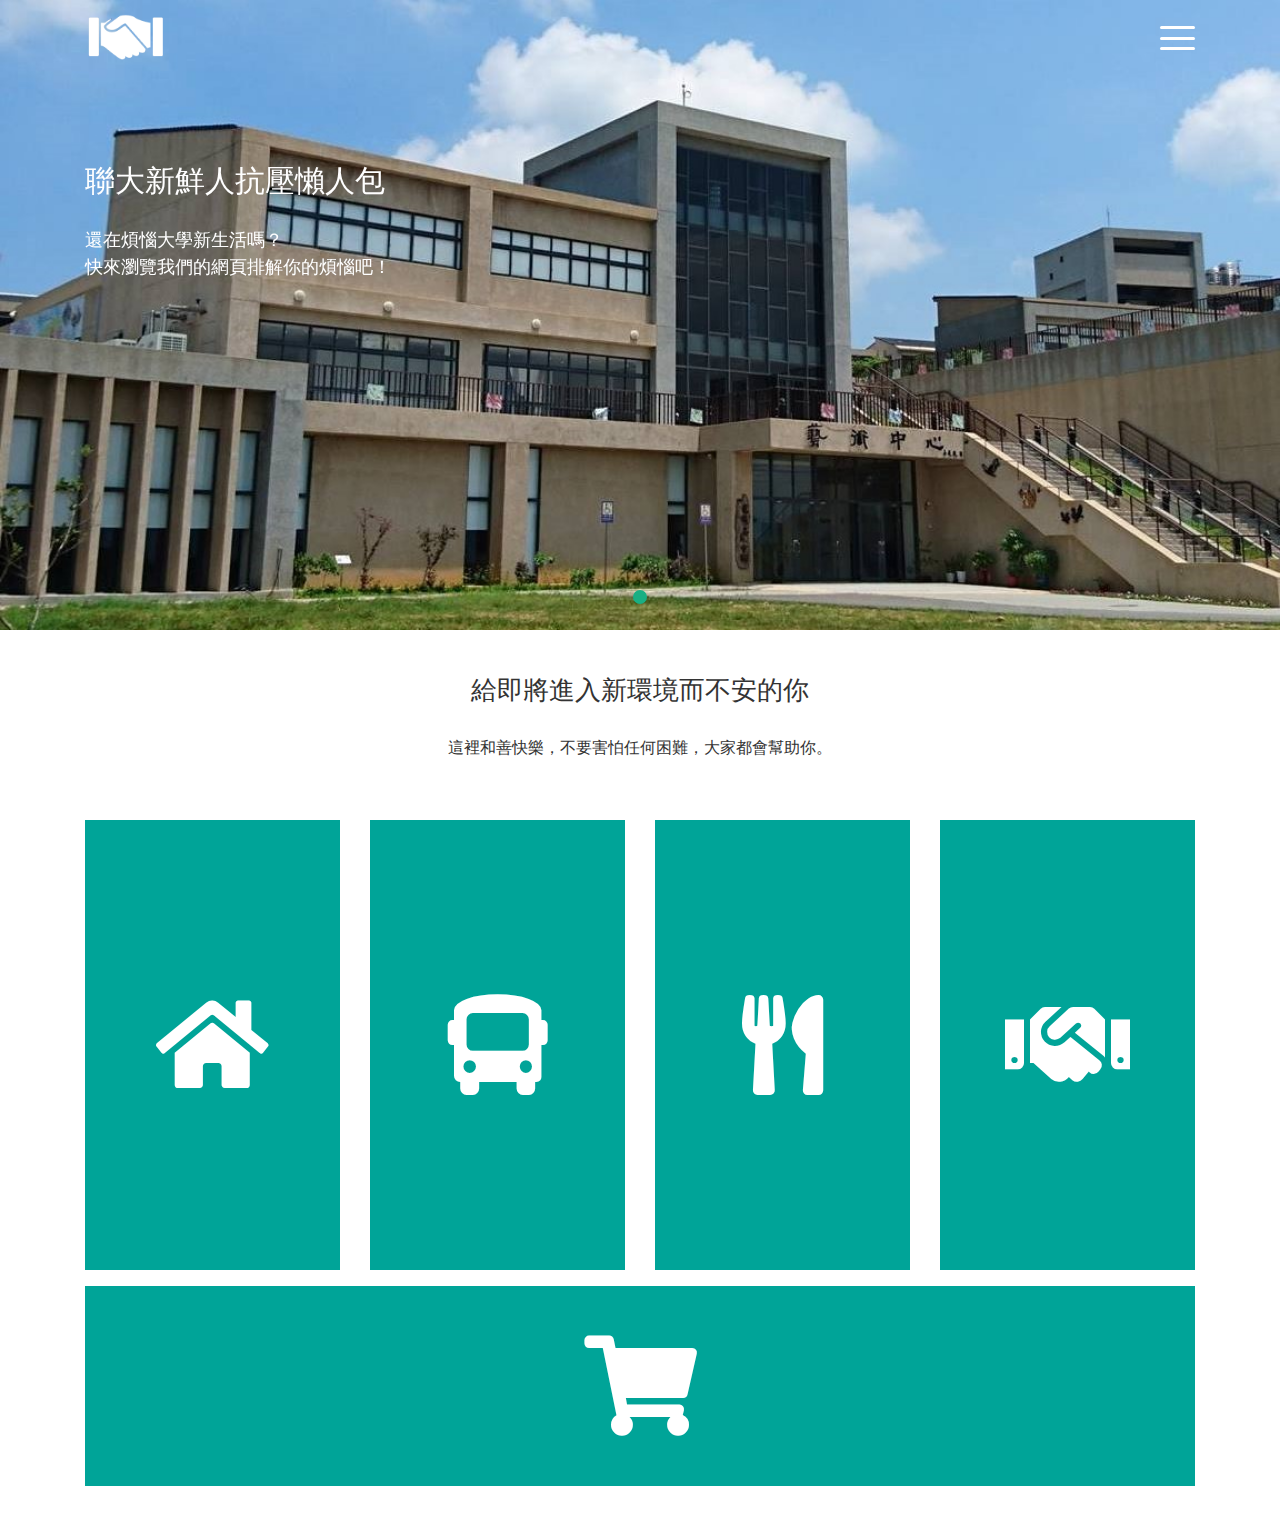
<file: index.html>
<!DOCTYPE html>
<html>

<head>
  <title>聯大新鮮人抗壓懶人包</title>
  <meta charset="utf-8">
  <meta name="viewport" content="width=device-width, initial-scale=1">
  <meta http-equiv=“X-UA-Compatible” content=“IE=edge”>
  <!-- favicons -->
  <link rel="apple-touch-icon" sizes="180x180" href="images/favicons/apple-touch-icon.png">
  <link rel="icon" type="image/png" sizes="32x32" href="images/favicons/favicon-32x32.png">
  <link rel="icon" type="image/png" sizes="16x16" href="images/favicons/favicon-16x16.png">
  <link rel="manifest" href="images/favicons/site.webmanifest">
  <link rel="mask-icon" href="images/favicons/safari-pinned-tab.svg" color="#5bbad5">
  <meta name="msapplication-TileColor" content="#da532c">
  <meta name="theme-color" content="#ffffff">
  <!-- favicons -->
  <link href="https://use.fontawesome.com/releases/v5.0.7/css/all.css" rel="stylesheet">
  <link rel="stylesheet" type="text/css" href="styles/style.css">
  <link rel="stylesheet" type="text/css" href="styles/custom-responsive-style.css">
  <link href="https://fonts.googleapis.com/css?family=Open+Sans:300,400,600,700" rel="stylesheet">
  <script type="text/javascript" src="script/jquery-3.2.1.min.js"></script>
  <script type="text/javascript" src="script/all-plugins.js"></script>
  <script type="text/javascript" src="script/plugin-active.js"></script>

</head>

<body>

  <header id="Header">
    <nav class="main-navigation">
      <div class="container">
        <div class="row">
          <div class="col">
            <div class="logo">
              <a href="#"><img src="images/logo.png" alt="Logo"></a>
            </div>
          </div>
          <div class="col text-right">
            <div class="menu-wrap">
              <div id="nav-icon1">
                <span></span>
                <span></span>
                <span></span>
              </div>
            </div>
          </div>
        </div>
      </div>
    </nav>
    <div class="mobile-menu">
      <ul>
        <li><a href="index.html" class="smooth-scroll">首頁</a></li>
        <li><a href="住.html" class="smooth-scroll">住宿/租房</a></li>
        <li><a href="交通.html" class="smooth-scroll">交通</a></li>
        <li><a href="吃.html" class="smooth-scroll">食物</a></li>
        <li><a href="錢.html" class="smooth-scroll">補助/獎學金</a></li>
        <li><a href="買.html" class="smooth-scroll"target=_blank>紓壓小物</a></li>
		<li><a href="聯絡.html" class="smooth-scroll">聯絡我們</a></li>
      </ul>
    </div>
  </header>
  <!-- Header ends here -->
  <!-- Banner starts here -->
  <section id="HeroBanner">
    <div id="BannerSlider" class="owl-carousel">
      <div class="item">
        <div class="container">
          <div class="row">
            <div class="col">
              <div class="banner-text">
                <h1>聯大新鮮人抗壓懶人包 </h1>
                <p> 還在煩惱大學新生活嗎？
                  <br /> 快來瀏覽我們的網頁排解你的煩惱吧！
              
              </div>
            </div>
          </div>
        </div>
      </div>
      
      </div>
    </div>
  </section>
  <!-- Banner ends here -->
  <!-- Features section starts here -->
  <section id="Gain">
    <div class="container">
      <div class="title text-center">
        <h3>給即將進入新環境而不安的你</h3>
        <p>這裡和善快樂，不要害怕任何困難，大家都會幫助你。</p>
      </div>
      <div class="row">
        <div class="col-xs-12 col-sm-12 col-md-6 col-lg-3 col-xl-3">
          <div class="each-icon box-1">
            <div class="icon-wrap">
              <i class="fas fa-home"></i>
            </div>
            <div class="icon-text">
              <h3>住宿/租房</h3>
              <p>對宿舍有任何疑問或是找不到房子租的人，這裡有你需要的</p>
              <div class="cta">
                <a title="Read More" href="住.html"><i class="fa fa-arrow-right" aria-hidden="true"></i></a>
              </div>
            </div>
          </div>
        </div>
        <div class="col-xs-12 col-sm-12 col-md-6 col-lg-3 col-xl-3">
          <div class="each-icon box-2">
            <div class="icon-wrap">
              <i class="fas fa-bus"></i>
            </div>
            <div class="icon-text">
              <h3>交通</h3>
              <p>還不知道要怎麼往返兩大校區嗎？快點進來看看</p>
              <div class="cta">
                <a title="Read More" href="交通.html"><i class="fa fa-arrow-right" aria-hidden="true"></i></a>
              </div>
            </div>
          </div>
        </div>
        <div class="col-xs-12 col-sm-12 col-md-6 col-lg-3 col-xl-3">
          <div class="each-icon box-3">
            <div class="icon-wrap">
              <i class="fas fa-utensils"></i>
            </div>
            <div class="icon-text">
              <h3>食物</h3>
              <p>不知道學餐有什麼？不知道附近有什麼好吃？讓我們來告訴你</p>
              <div class="cta">
                <a title="Read More" href="吃.html"><i class="fa fa-arrow-right" aria-hidden="true"></i></a>
              </div>
            </div>
          </div>
        </div>
        <div class="col-xs-12 col-sm-12 col-md-6 col-lg-3 col-xl-3">
          <div class="each-icon box-4">
            <div class="icon-wrap">
             <i class="fas fa-handshake"></i>
            </div>
            <div class="icon-text">
              <h3>補助/獎學金</h3>
              <p>還不知道有什麼補助和獎學金可以申請嗎？這裡有你需要的資訊</p>
              <div class="cta">
                <a title="Read More" href="錢.html"><i class="fa fa-arrow-right" aria-hidden="true"></i></a>
              </div>
            </div>
          </div>
        </div>
		 <P> <div class="col-xs-12 col-sm-12 col-md-6 col-lg-3 col-xl-3"></P>
		       <div class="each-icon1  box-5">
		       <div class="icon-wrap">
               <i class="fas fa-shopping-cart"></i>
            </div>
            <div class="icon-text">
              <h3>紓壓小物</h3>
              <p>壓力太大了嗎？不如試試購買一點紓壓小物！！</p>
              <div class="cta">
                <a title="Read More" href="買.html"target=_blank><i class="fa fa-arrow-right" aria-hidden="true"></i></a>
              </div>
            </div>
          </div>
        </div>
      </div>
	  
    </div>
  </section>
  </body>
  </html>
</file>
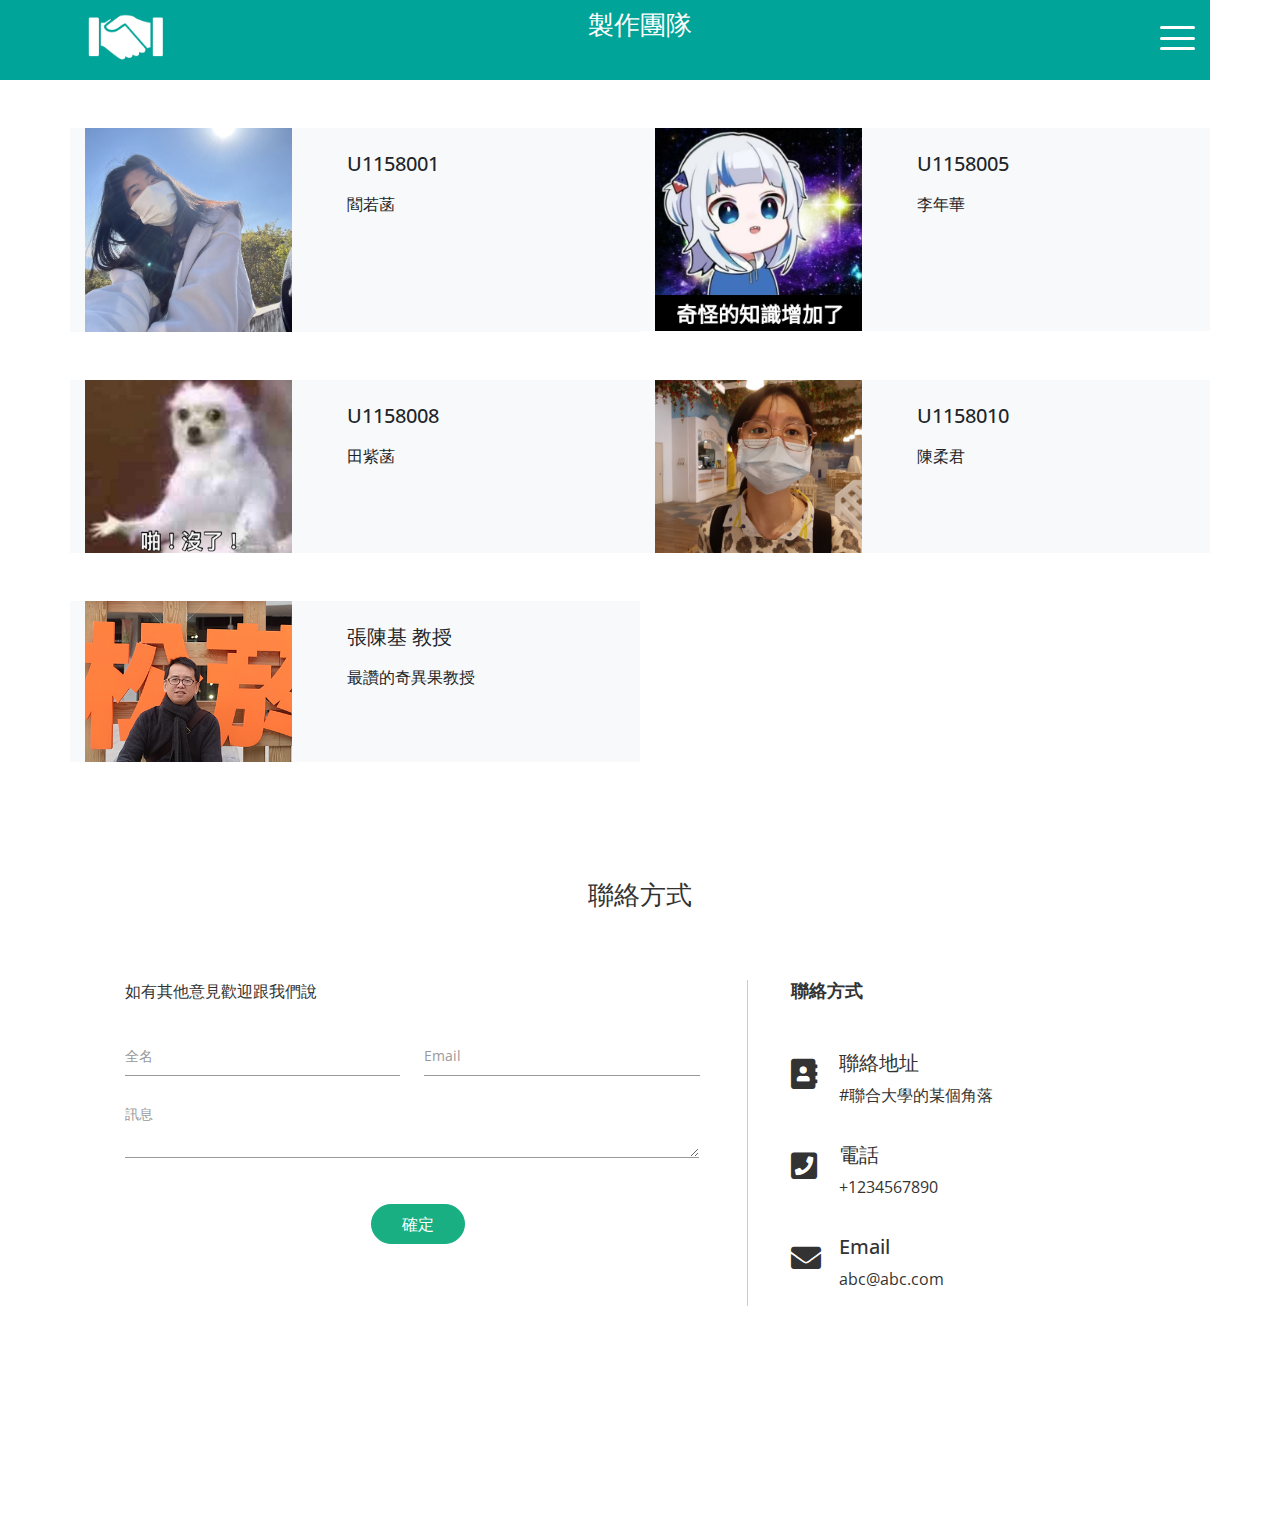
<file: 聯絡.html>
<!DOCTYPE html>
<html>

<head>
  <title>聯絡我們</title>
  <meta charset="utf-8">
  <meta name="viewport" content="width=device-width, initial-scale=1">
  <meta http-equiv=“X-UA-Compatible” content=“IE=edge”>
  <!-- favicons -->
  <link rel="apple-touch-icon" sizes="180x180" href="images/favicons/apple-touch-icon.png">
  <link rel="icon" type="image/png" sizes="32x32" href="images/favicons/favicon-32x32.png">
  <link rel="icon" type="image/png" sizes="16x16" href="images/favicons/favicon-16x16.png">
  <link rel="manifest" href="images/favicons/site.webmanifest">
  <link rel="mask-icon" href="images/favicons/safari-pinned-tab.svg" color="#5bbad5">
  <meta name="msapplication-TileColor" content="#da532c">
  <meta name="theme-color" content="#ffffff">
  <!-- favicons -->
  <link href="https://use.fontawesome.com/releases/v5.0.7/css/all.css" rel="stylesheet">
  <link rel="stylesheet" type="text/css" href="styles/style.css">
  <link rel="stylesheet" type="text/css" href="styles/custom-responsive-style.css">
  <link href="https://fonts.googleapis.com/css?family=Open+Sans:300,400,600,700" rel="stylesheet">
  <script type="text/javascript" src="script/jquery-3.2.1.min.js"></script>
  <script type="text/javascript" src="script/all-plugins.js"></script>
  <script type="text/javascript" src="script/plugin-active.js"></script>
</head>

<body>
 <style>
        .happy{
          width: 800px;
          margin: 50px auto;
          border:solid 1px gray;
          overflow: hidden; /* 避免長方框下面顯示不正常 */
        }
        .bdcard{
          width: 300px;
          float:left; /* 圖片在左邊 */
          padding: 20px;
        }
        .bdcard img{
          display: block;
          width:100%;
        }
        .bdtext{
          float: right;  /* 文字在右邊 */
          width: 430px;
          padding: 20px 20px 0px 0px;
        }
    </style>
  <!-- Header starts here -->
  <header id="Header">
    <nav class="main-navigation">
      <div class="container">
        <div class="row">
          <div class="col">
            <div class="logo">
              <a href="#"><img src="images/logo.png" alt="Logo"></a>
            </div>
          </div>
          <div class="col text-right">
            <div class="menu-wrap">
              <div id="nav-icon1">
                <span></span>
                <span></span>
                <span></span>
              </div>
            </div>
          </div>
        </div>
      </div>
    </nav>
    <div class="mobile-menu">
      <ul>
        <li><a href="index.html" class="smooth-scroll">首頁</a></li>
        <li><a href="住.html" class="smooth-scroll">住宿/租房</a></li>
        <li><a href="交通.html" class="smooth-scroll">交通</a></li>
        <li><a href="吃.html" class="smooth-scroll">食物</a></li>
        <li><a href="錢.html" class="smooth-scroll">補助/獎學金</a></li>
        <li><a href="買.html" class="smooth-scroll"target=_blank>紓壓小物</a></li>
		<li><a href="聯絡.html" class="smooth-scroll">聯絡我們</a></li>
      </ul>
    </div>
  </header>
  
   <style>
		*{
	box-sizing:border-box;
}
.wrap{
	width: 600px;
	margin: auto;
	display:flex;
	align-items:center;
	
}
.wrap img{
	width: 50%;
	vertical-align: middle;
}
.txt{
	width: 50%;
	vertical-align: middle;
	padding-left: 20px;
}
.color-lump{
    width: 1210px;
    height: 80px;
    background-color: #00a498;
}

  </style>
  
  </head>
  <body>
 
 </section>
   <section id="Video">
    <div class="image-wrap">
      <picture>
        <source media="(max-width: 767px)" srcset="images/video1.jpg">
        <div class="color-lump"></div>
      </picture>
    </div>
    <div class="video-icon">
      <h3>製作團隊</h3>
	  
    </div>
  </section>

 <div class="container-fluid py-5">
        <div class="container">
            
            <div class="row g-5">
                <div class="col-lg-6">
                    <div class="blog-item">
                        <div class="row g-0 bg-light overflow-hidden">
                            <div class="col-12 col-sm-5 h-100">
                                <img class="img-fluid h-100" src="images/11.jpg" style="object-fit: cover;">
                            </div>
                            <div class="col-12 col-sm-7 h-100 d-flex flex-column justify-content-center">
                                <div class="p-4">
                                    
                                    <h5 class="text-uppercase mb-3 animate__animated animate__flipInX">U1158001</h5>
                                    <p>閻若菡</p>
                                  
                                </div>
                            </div>
                        </div>
                    </div>
                </div>
                <div class="col-lg-6">
                    <div class="blog-item">
                        <div class="row g-0 bg-light overflow-hidden">
                            <div class="col-12 col-sm-5 h-100">
                                <img class="img-fluid h-100" src="images/22.jpg" style="object-fit: cover;">
                            </div>
                            <div class="col-12 col-sm-7 h-100 d-flex flex-column justify-content-center">
                                <div class="p-4">
                                    
                                    <h5 class="text-uppercase mb-3 animate__animated animate__flipInX">U1158005</h5>
                                    <p>李年華</p>
                                    
                            </div>
                        </div>
                    </div>
                </div>
				
            </div>
        </div>
    </div>
	<div class="container-fluid py-5">
        <div class="container">
            
            <div class="row g-5">
                <div class="col-lg-6">
                    <div class="blog-item">
                        <div class="row g-0 bg-light overflow-hidden">
                            <div class="col-12 col-sm-5 h-100">
                                <img class="img-fluid h-100" src="images/33.jpg" style="object-fit: cover;">
                            </div>
                            <div class="col-12 col-sm-7 h-100 d-flex flex-column justify-content-center">
                                <div class="p-4">
                                    
                                    <h5 class="text-uppercase mb-3 animate__animated animate__flipInX">U1158008</h5>
                                    <p>田紫菡</p>
                                  
                                </div>
                            </div>
                        </div>
                    </div>
                </div>
                <div class="col-lg-6">
                    <div class="blog-item">
                        <div class="row g-0 bg-light overflow-hidden">
                            <div class="col-12 col-sm-5 h-100">
                                <img class="img-fluid h-100" src="images/44.jpg" style="object-fit: cover;">
                            </div>
                            <div class="col-12 col-sm-7 h-100 d-flex flex-column justify-content-center">
                                <div class="p-4">
                                    
                                    <h5 class="text-uppercase mb-3 animate__animated animate__flipInX">U1158010</h5>
                                    <p>陳柔君</p>
                                    
                            </div>
                        </div>
                    </div>
                </div>
				
            </div>
        </div>
    </div>
	<div class="container-fluid py-5">
        <div class="container">
            
            <div class="row g-5">
                <div class="col-lg-6">
                    <div class="blog-item">
                        <div class="row g-0 bg-light overflow-hidden">
                            <div class="col-12 col-sm-5 h-100">
                                <img class="img-fluid h-100" src="images/55.png" style="object-fit: cover;">
                            </div>
                            <div class="col-12 col-sm-7 h-100 d-flex flex-column justify-content-center">
                                <div class="p-4">
                                    
                                    <h5 class="text-uppercase mb-3 animate__animated animate__flipInX">張陳基 教授</h5>
                                    <p>最讚的奇異果教授</p>
                                  
                                </div>
                            </div>
                        </div>
                    </div>
                </div>
               
				
            </div>
        </div>
    </div>
 <section id="ContactUs">
    <div class="container contact-container">
      <h3 class="contact-title">聯絡方式</h3>
      <div class="contact-outer-wrapper">
        <div class="form-wrap">
          <p>如有其他意見歡迎跟我們說</p>
          <form action="#" method="post">
            <div class="fname floating-label">
              <input type="text" required class="floating-input" name="full name" />
              <label for="title">全名</label>
            </div>
            <div class="email floating-label">
              <input type="email" required class="floating-input" name="email" />
              <label for="email">Email</label>
            </div>
           
            <div class="user-msg floating-label">
              <textarea type="text" class="floating-input" name="Message"></textarea>
              <label for="message" class="msg-label">訊息</label>
            </div>
            <div class="submit-btn">
              <button type="submit">確定</button>
            </div>
          </form>
        </div>
        <div class="address-block">
          <p class="add-title">聯絡方式</p>
          <div class="c-detail">
            <div class="c-icon"><i class="fas fa-address-book" aria-hidden="true"></i></div>
            <div class="c-info">
              <h4>聯絡地址</h4>
              <p>#聯合大學的某個角落</p>
            </div>
          </div>
          <div class="c-detail">
            <div class="c-icon"><i class="fas fa-phone-square" aria-hidden="true"></i></div>
            <div class="c-info">
              <h4>電話</h4>
              <p><a href="tell:+1234567890">+1234567890</a></p>
            </div>
          </div>
          <div class="c-detail">
            <div class="c-icon"><i class="fas fa-envelope" aria-hidden="true"></i></div>
            <div class="c-info">
              <h4>Email</h4>
              <p><a href="mailto:abc@abc.com">abc@abc.com</a></p>
            </div>
          </div>
        </div>
      </div>
    </div>
  </section>


</body>

</html>
</file>
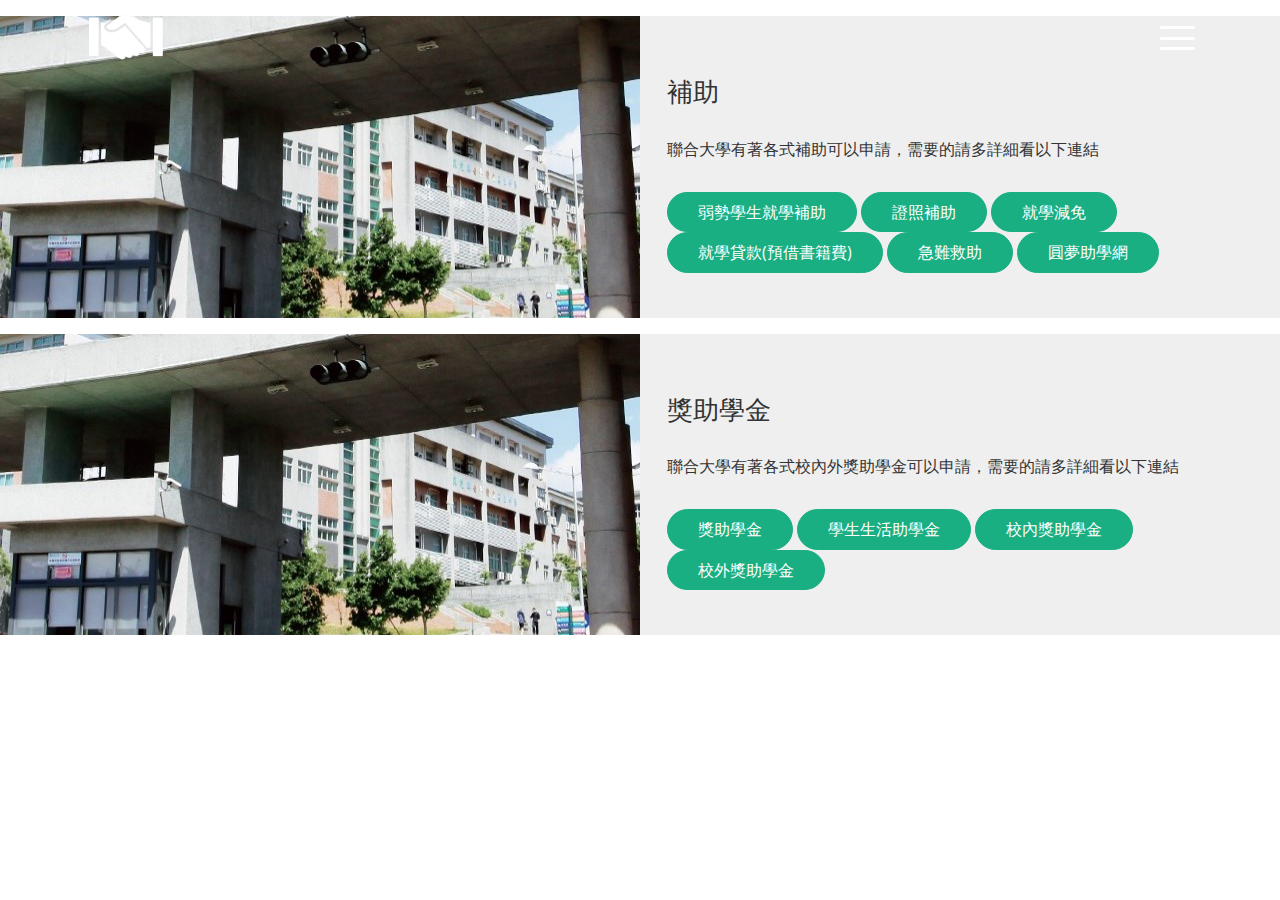
<file: 錢.html>
<!DOCTYPE html>
<html>

<head>
  <title>補助/獎學金</title>
  <meta charset="utf-8">
  <meta name="viewport" content="width=device-width, initial-scale=1">
  <meta http-equiv=“X-UA-Compatible” content=“IE=edge”>
  <!-- favicons -->
  <link rel="apple-touch-icon" sizes="180x180" href="images/favicons/apple-touch-icon.png">
  <link rel="icon" type="image/png" sizes="32x32" href="images/favicons/favicon-32x32.png">
  <link rel="icon" type="image/png" sizes="16x16" href="images/favicons/favicon-16x16.png">
  <link rel="manifest" href="images/favicons/site.webmanifest">
  <link rel="mask-icon" href="images/favicons/safari-pinned-tab.svg" color="#5bbad5">
  <meta name="msapplication-TileColor" content="#da532c">
  <meta name="theme-color" content="#ffffff">
  <!-- favicons -->
  <link href="https://use.fontawesome.com/releases/v5.0.7/css/all.css" rel="stylesheet">
  <link rel="stylesheet" type="text/css" href="styles/style.css">
  <link rel="stylesheet" type="text/css" href="styles/custom-responsive-style.css">
  <link href="https://fonts.googleapis.com/css?family=Open+Sans:300,400,600,700" rel="stylesheet">
  <script type="text/javascript" src="script/jquery-3.2.1.min.js"></script>
  <script type="text/javascript" src="script/all-plugins.js"></script>
  <script type="text/javascript" src="script/plugin-active.js"></script>
</head>

<body>
  <!-- Header starts here -->
  <header id="Header">
    <nav class="main-navigation">
      <div class="container">
        <div class="row">
          <div class="col">
            <div class="logo">
              <a href="#"><img src="images/logo.png" alt="Logo"></a>
            </div>
          </div>
          <div class="col text-right">
            <div class="menu-wrap">
              <div id="nav-icon1">
                <span></span>
                <span></span>
                <span></span>
              </div>
            </div>
          </div>
        </div>
      </div>
    </nav>
    <div class="mobile-menu">
      <ul>
        <li><a href="index.html" class="smooth-scroll">首頁</a></li>
        <li><a href="住.html" class="smooth-scroll">住宿/租房</a></li>
        <li><a href="交通.html" class="smooth-scroll">交通</a></li>
        <li><a href="吃.html" class="smooth-scroll">食物</a></li>
        <li><a href="錢.html" class="smooth-scroll">補助/獎學金</a></li>
        <li><a href="買.html" class="smooth-scroll"target=_blank>紓壓小物</a></li>
		<li><a href="聯絡.html" class="smooth-scroll">聯絡我們</a></li>
      </ul>
    </div>
  </header>
 
 <P><section id="Laptop"></P>
    <div class="container">
      <div class="row">
        <div class="col-xs-12 col-sm-12 col-md-12 col-lg-6 col-xl-6 ">
        </div>
        <div class="col-xs-12 col-sm-12 col-md-12 col-lg-6 col-xl-6">
          <div class="laptop-text">
            <h2>補助</h2>
            <p>聯合大學有著各式補助可以申請，需要的請多詳細看以下連結</p>
            <a href="https://stua04.nuu.edu.tw/p/412-1036-1717.php">弱勢學生就學補助</a>
			<a href="https://ctd.nuu.edu.tw/p/405-1046-11408,c285.php">證照補助</a>
			<a href="https://stua04.nuu.edu.tw/p/412-1036-1719.php">就學減免</a>
			<a href="https://stua04.nuu.edu.tw/p/412-1036-1718.php">就學貸款(預借書籍費)</a>
			<a href="https://stua04.nuu.edu.tw/p/412-1036-1721.php">急難救助</a>
			<a href="https://www.edu.tw/helpdreams/Default.aspx">圓夢助學網</a>
          </div>
        </div>
      </div>
    </div>
  </section>
  
  <P><section id="Laptop"></P>
    <div class="container">
      <div class="row">
        <div class="col-xs-12 col-sm-12 col-md-12 col-lg-6 col-xl-6 ">
        </div>
        <div class="col-xs-12 col-sm-12 col-md-12 col-lg-6 col-xl-6">
          <div class="laptop-text">
            <h2>獎助學金</h2>
            <p>聯合大學有著各式校內外獎助學金可以申請，需要的請多詳細看以下連結</p>
			<a href="https://www.nuu.edu.tw/p/422-1000-1083.php?Lang=zh-tw">獎助學金</a>
			<a href="https://stua04.nuu.edu.tw/p/405-1036-16904,c1716.php">學生生活助學金</a>
			<a href="https://stua04.nuu.edu.tw/p/412-1036-1716.php">校內獎助學金</a>
			<a href="https://stua04.nuu.edu.tw/p/412-1036-3548.php">校外獎助學金</a>
          </div>
        </div>
      </div>
    </div>
  </section>
 
 
</body>

</html>
</file>
<file: styles/custom-responsive-style.css>
/*mobile styles*/

@media (min-width: 0px) and (max-width: 767px) {
  #Header {
    padding: 16px 0;
  }
  #Header .logo a img {
    width: 60px;
  }
  #Header .menu-wrap {
    padding-top: 3px;
  }
  #nav-icon1 {
    width: 40px;
    height: 30px;
  }
  #nav-icon1 span {
    height: 3px;
  }
  #nav-icon1 span:nth-child(2) {
    top: 12px;
  }
  #nav-icon1 span:nth-child(3) {
    top: 23px;
  }
  #HeroBanner {
    height: 380px;
  }
  #BannerSlider {
    padding-top: 50px;
    text-align: center;
  }
  #BannerSlider .banner-text {
    padding-top: 20px;
  }
  #BannerSlider .banner-text h1 {
    font-size: 22px;
    margin-bottom: 14px;
  }
  #BannerSlider .banner-text h1 br,
  #BannerSlider .banner-text p br {
    display: none;
  }
  #BannerSlider .banner-text p {
    font-size: 16px;
    margin-bottom: 14px;
  }
  #BannerSlider .bannet-cta a {
    padding: 8px 25px;
    font-size: 14px;
  }
  #BannerSlider .owl-dots {
    bottom: 10px;
  }
  #Laptop {
    text-align: center;
  }
  #Laptop .laptop-text {
    padding-top: 15px;
  }
  #Laptop .laptop-text h2 {
    font-size: 22px;
    margin-bottom: 15px;
  }
  #Laptop .laptop-text p {
    font-size: 16px;
  }
  #Laptop .laptop-text a {
    font-size: 14px;
  }
  #Gain .each-icon .icon-text,
  #Gain .each-icon:hover .icon-wrap {
    visibility: visible;
    opacity: 1;
  }
  #Gain .each-icon .icon-wrap,
  #Gain .each-icon .icon-text {
    position: static;
    transform: none;
  }
  #Gain .each-icon .icon-text {
    padding-bottom: 20px;
  }
  #Gain .each-icon .icon-wrap {
    padding-top: 16px;
  }
  #Gain .each-icon .icon-wrap i {
    font-size: 50px;
  }
  #OurWork .filter-list li {
    padding-bottom: 15px;
    font-size: 16px;
    width: 50%;
    float: left;
    background-color: #19af83;
    padding: 20px;
    color: #fff;
    border: 1px solid #fff;
  }
  #OurWork .filter-list li:hover,
  #OurWork .filter-list li.active {
    color: #19af83;
    background-color: #fff;
    border: 1px solid #19af83;
  }
  #Gain .title {
    width: 100%;
  }
  #Gain .title h3 {
    font-size: 22px;
  }
  #Gain .title h3 br {
    display: none;
  }
  #Gain .title p {
    font-size: 16px;
    margin-bottom: 15px;
  }
  #Gain .each-icon {
    min-height: 290px;
    margin-bottom: 10px;
  }
  #Laptop {
    padding: 25px 0;
    margin-bottom: 20px;
  }
  #Laptop::before {
    background: url(../images/improve-business-ipad.jpg) no-repeat center center;
    width: 100%;
  }
  #Laptop .laptop-text h2,
  #Laptop .laptop-text p {
    color: #fff;
  }
  #Video .video-icon {
    width: 100%;
  }
  #Video .video-icon h3 {
    font-size: 22px;
    margin-bottom: 10px;
  }
  #Video .video-icon p {
    font-size: 16px;
    margin-bottom: 10px;
  }
  #Video .video-icon i {
    font-size: 30px;
  }
  #OurWork {
    padding-top: 20px;
    background-color: #efefef;
  }
  #OurWork .title {
    width: 100%;
  }
  #OurWork .title h3 {
    font-size: 22px;
    margin-bottom: 15px;
  }
  #OurWork .title p {
    font-size: 16px;
    margin-bottom: 15px;
  }
  #OurWork .filter-box .each-box .each-box-text-wap,
  #OurWork .filter-box .each-box-text a i {
    visibility: visible;
    opacity: 1;
  }
  #OurWork .filter-list {
    padding-bottom: 18px;
  }
  #OurWork .filter-list li {
    font-size: 18px;
  }
  #OurWork .filter-box .each-box {
    width: 100%;
  }
  #OurWork .filter-box .each-box .each-box-text {
    padding: 8px;
  }
  #OurWork .filter-box .each-box-text h3 {
    font-size: 22px;
    margin-bottom: 12px;
  }
  #OurWork .filter-box .each-box-text p {
    font-size: 16px;
    margin-bottom: 12px;
  }
  #OurWork .filter-box .each-box-text a {
    padding: 4px 8px;
  }
  #OurWork .filter-box .each-box:hover .each-box-img img {
    transform: none;
  }
  #ContactUs {
    padding: 25px 0;
  }
  #ContactUs .contact-title {
    font-size: 22px;
    margin-bottom: 5px;
  }
  #ContactUs .form-wrap,
  #ContactUs .address-block {
    width: 100%;
    padding: 20px;
    display: block;
  }
  #ContactUs .form-wrap p {
    font-size: 16px;
    text-align: center;
  }
  #ContactUs .form-wrap .floating-label {
    width: 100%;
    margin-bottom: 40px;
  }
  #ContactUs .form-wrap .user-msg {
    width: 100%;
    margin-bottom: 20px;
  }
  #ContactUs .address-block {
    position: static;
  }
  #ContactUs .address-block::after {
    content: none;
  }
  #ContactUs .add-title {
    font-size: 20px;
    margin-bottom: 25px;
  }
  #ContactUs .c-detail .c-info h4 {
    font-size: 18px;
    margin-top: 5px;
  }
  #ContactUs .c-detail .c-info p {
    margin: 0;
  }
  #Footer {
    padding: 40px 0;
  }
  #Footer .footer-text p {
    font-size: 16px;
  }
  #Footer .footer-text .email-box {
    padding-bottom: 40px;
  }
  #Footer .footer-text .copy-right {
    margin-bottom: 25px;
  }
  #Footer .footer-text .email-box label {
    font-size: 16px;
  }
  #Footer .footer-text .copy-right p {
    text-align: center;
  }
  #Footer .footer-text .social-share {
    text-align: center;
  }
  #Footer .footer-text .social-share ul li {
    margin-right: 30px;
  }
  #Footer .footer-text .social-share ul li:last-child {
    margin-right: 0;
  }
  #Footer .footer-text .email-box input {
    width: 100%;
  }
  #Footer .footer-text p.designed {
    text-align: center;
    margin-top: 15px;
  }
}


/*Mobile landscape view styles*/

@media (min-width: 480px) and (max-width: 767px) {
  #HeroBanner {
    height: 350px;
  }
  #Laptop .laptop-img img {
    width: 80%;
  }
  #Video {
    height: 200px;
    overflow: hidden;
  }
  #OurWork .filter-list li {
    width: 33.33%
  }
  #OurWork .filter-box .each-box {
    width: 50%;
  }
}


/* Tablet Portrait view */

@media (min-width: 768px) and (max-width: 991px) {
  #Header {
    padding: 10px 0 0;
  }
  #Header .logo a i {
    font-size: 40px;
  }
  #nav-icon1 {
    height: 42px;
    width: 40px;
  }
  #HeroBanner {
    height: 470px;
  }
  #BannerSlider {
    padding-top: 70px;
  }
  #BannerSlider .banner-text h1 {
    font-size: 32px;
  }
  #Laptop {
    text-align: center;
  }
  #Laptop .laptop-img img {
    width: 75%;
    margin: 0 auto 20px;
  }
  #Laptop .laptop-text h2 {
    font-size: 28px;
  }
  #Gain .title h3 {
    font-size: 28px;
  }
  #Gain .each-icon {
    min-height: 310px;
  }
  #Gain .each-icon.box-1,
  #Gain .each-icon.box-2 {
    margin-bottom: 30px;
  }
  #Gain .each-icon .icon-text,
  #Gain .each-icon:hover .icon-wrap {
    visibility: visible;
    opacity: 1;
  }
  #Gain .each-icon .icon-wrap,
  #Gain .each-icon .icon-text {
    position: static;
    transform: none;
  }
  #Gain .each-icon .icon-text {
    padding-bottom: 20px;
  }
  #Gain .each-icon .icon-wrap {
    padding-top: 16px;
  }
  #Gain .each-icon .icon-wrap i {
    font-size: 50px;
  }
  #Laptop {
    margin-bottom: 25px;
  }
  #Laptop::before {
    width: 100%;
    background: url(../images/improve-business-ipad.jpg) no-repeat center center;
  }
  #Laptop .laptop-text h2,
  #Laptop .laptop-text p {
    color: #fff;
  }
  #Video .video-icon {
    width: 100%;
  }
  #Video .video-icon h3 {
    font-size: 38px;
    margin-bottom: 15px;
  }
  #Video .video-icon p {
    font-size: 18px;
    margin-bottom: 15px;
  }
  #Video .video-icon i {
    font-size: 40px;
  }
  #OurWork {
    padding-top: 35px;
  }
  #OurWork .title {
    width: 100%;
  }
  #OurWork .title h3 {
    font-size: 28px;
  }
  #Gain .title {
    width: 100%;
  }
  #OurWork .title p {
    font-size: 20px;
  }
  #OurWork .filter-list li {
    font-size: 18px;
    padding: 0 14px;
  }
  #OurWork .filter-box .each-box .each-box-text-wap,
  #OurWork .filter-box .each-box-text a i {
    visibility: visible;
    opacity: 1;
  }
  #OurWork .filter-box .each-box:hover .each-box-img img {
    transform: none;
  }
  #OurWork .filter-box .each-box-text h3 {
    font-size: 26px;
    margin-bottom: 15px;
  }
  #OurWork .filter-box .each-box-text p {
    font-size: 14px;
    margin-bottom: 12px;
  }
  #OurWork .filter-box .each-box-text a {
    padding: 4px 8px;
  }
  #OurWork .filter-box .each-box:hover .each-box-text a i {
    font-size: 28px;
  }
  #ContactUs {
    padding: 40px 0;
  }
  #ContactUs .contact-title {
    margin-bottom: 12px;
  }
  #ContactUs .form-wrap {
    padding: 22px;
  }
  #ContactUs .form-wrap .fname,
  #ContactUs .form-wrap .contact {
    margin-right: 14px;
  }
  #ContactUs .c-detail .c-icon {
    width: 15%;
  }
  #ContactUs .c-detail .c-info {
    width: 82%;
  }
  #ContactUs .address-block {
    padding: 22px;
  }
  #ContactUs .add-title {
    margin-bottom: 30px;
  }
  #Footer {
    padding: 45px 0 30px;
  }
  #Footer .footer-text .email-box {
    padding-bottom: 70px;
  }
}


/*Tablet Landscape*/

@media (min-width: 992px) and (max-width: 1199px) {
  #HeroBanner {
    height: 530px;
  }
  #BannerSlider {
    padding-top: 70px;
  }
  #Gain .each-icon .icon-wrap i {
    font-size: 65px;
    padding-top: 15px;
  }
  #Gain .each-icon .icon-text {
    padding: 8px 10px;
  }
  #Gain .each-icon .icon-text,
  #Gain .each-icon:hover .icon-wrap {
    visibility: visible;
    opacity: 1;
  }
  #Gain .each-icon .icon-wrap,
  #Gain .each-icon .icon-text {
    position: static;
    transform: none;
  }
  #Laptop::before {
    background-position: center center;
    width: 50%;
  }
  #Video .video-icon h3 {
    font-size: 38px;
    margin-bottom: 15px;
  }
  #Video .video-icon p {
    font-size: 16px;
    margin-bottom: 15px;
  }
  #Video .video-icon i {
    font-size: 40px;
  }
  #OurWork {
    padding-top: 35px;
  }
  #OurWork .filter-box .each-box .each-box-text-wap,
  #OurWork .filter-box .each-box-text a i {
    visibility: visible;
    opacity: 1;
  }
  #OurWork .filter-box .each-box:hover .each-box-img img {
    transform: none;
  }
  #OurWork .filter-box .each-box-text h3 {
    font-size: 26px;
    margin-bottom: 15px;
  }
  #OurWork .filter-box .each-box-text p {
    font-size: 18px;
    margin-bottom: 15px;
  }
  #OurWork .filter-box .each-box-text a {
    padding: 11px 16px;
  }
  #ContactUs {
    padding: 40px 0;
  }
  #ContactUs .contact-title {
    margin-bottom: 12px;
  }
  #ContactUs .form-wrap {
    padding: 22px;
  }
  #ContactUs .address-block {
    padding: 22px;
  }
  #ContactUs .add-title {
    margin-bottom: 30px;
  }
  #Footer {
    padding: 45px 0 30px;
  }
  #Footer .footer-text .email-box {
    padding-bottom: 70px;
  }
}

@media (min-width: 1700px) {
  #OurWork .filter-box {
    width: 75%;
    margin: 0 auto;
  }
}
</file>
